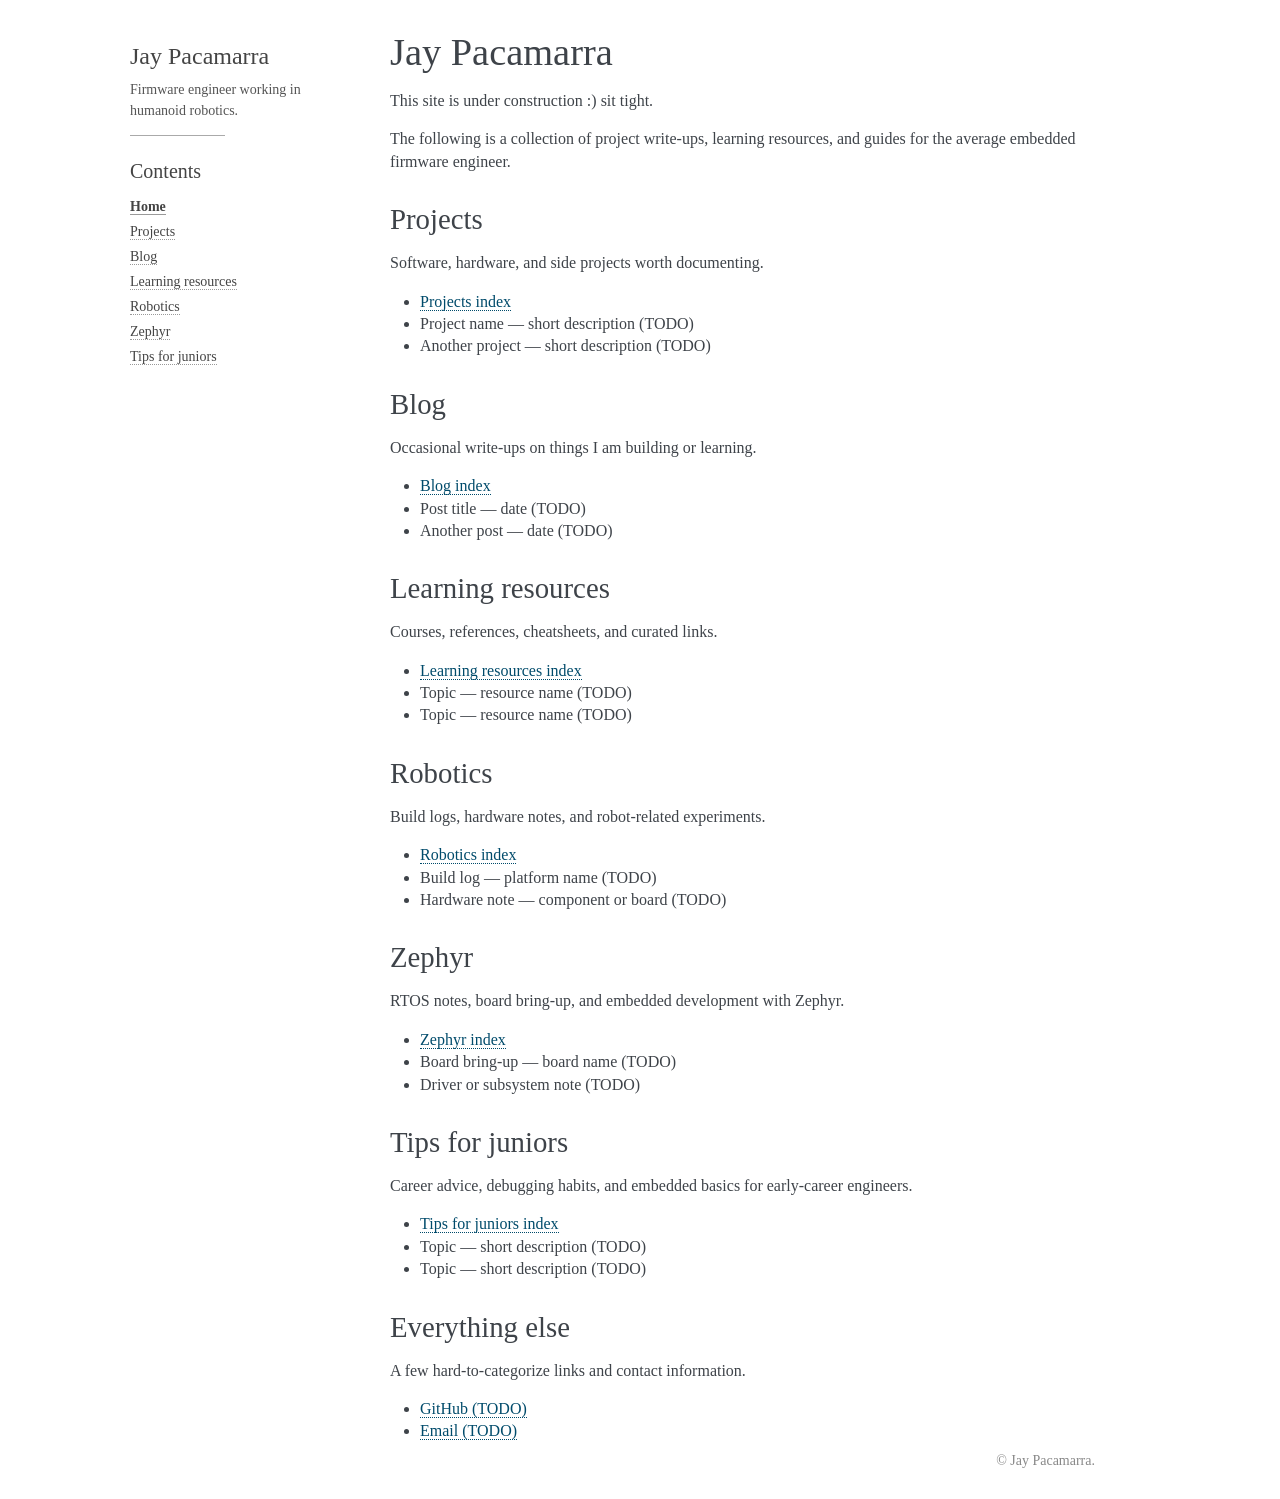
<file: index.html>
<!DOCTYPE html>
<html lang="en">
<head>
  <meta charset="utf-8">
  <meta name="viewport" content="width=device-width, initial-scale=1">
  <title>Jay Pacamarra</title>
  <link rel="stylesheet" href="_static/style.css">
</head>
<body>
  <div class="document">
    <div class="sphinxsidebar">
      <div class="sphinxsidebarwrapper">
        <h1 class="logo"><a href="index.html">Jay Pacamarra</a></h1>
        <p class="blurb">Firmware engineer working in humanoid robotics.</p>
        <hr>
        <h3>Contents</h3>
        <ul>
          <li class="current"><a href="index.html">Home</a></li>
          <li><a href="projects/index.html">Projects</a></li>
          <li><a href="blog/index.html">Blog</a></li>
          <li><a href="learning/index.html">Learning resources</a></li>
          <li><a href="robotics/index.html">Robotics</a></li>
          <li><a href="zephyr/index.html">Zephyr</a></li>
          <li><a href="juniors/index.html">Tips for juniors</a></li>
        </ul>
      </div>
    </div>
    <div class="documentwrapper">
      <div class="bodywrapper">
        <div class="body">
          <h1>Jay Pacamarra</h1>
          <p>
            This site is under construction :) sit tight. 
          </p>
          <p>
            The following is a collection of project write-ups, learning
            resources, and guides for the average embedded firmware engineer.
          </p>

          <h2>Projects</h2>
          <p>Software, hardware, and side projects worth documenting.</p>
          <ul>
            <li><a class="reference" href="projects/index.html">Projects index</a></li>
            <li>Project name — short description (TODO)</li>
            <li>Another project — short description (TODO)</li>
          </ul>

          <h2>Blog</h2>
          <p>Occasional write-ups on things I am building or learning.</p>
          <ul>
            <li><a class="reference" href="blog/index.html">Blog index</a></li>
            <li>Post title — date (TODO)</li>
            <li>Another post — date (TODO)</li>
          </ul>

          <h2>Learning resources</h2>
          <p>Courses, references, cheatsheets, and curated links.</p>
          <ul>
            <li><a class="reference" href="learning/index.html">Learning resources index</a></li>
            <li>Topic — resource name (TODO)</li>
            <li>Topic — resource name (TODO)</li>
          </ul>

          <h2>Robotics</h2>
          <p>Build logs, hardware notes, and robot-related experiments.</p>
          <ul>
            <li><a class="reference" href="robotics/index.html">Robotics index</a></li>
            <li>Build log — platform name (TODO)</li>
            <li>Hardware note — component or board (TODO)</li>
          </ul>

          <h2>Zephyr</h2>
          <p>RTOS notes, board bring-up, and embedded development with Zephyr.</p>
          <ul>
            <li><a class="reference" href="zephyr/index.html">Zephyr index</a></li>
            <li>Board bring-up — board name (TODO)</li>
            <li>Driver or subsystem note (TODO)</li>
          </ul>

          <h2>Tips for juniors</h2>
          <p>Career advice, debugging habits, and embedded basics for early-career engineers.</p>
          <ul>
            <li><a class="reference" href="juniors/index.html">Tips for juniors index</a></li>
            <li>Topic — short description (TODO)</li>
            <li>Topic — short description (TODO)</li>
          </ul>

          <h2>Everything else</h2>
          <p>A few hard-to-categorize links and contact information.</p>
          <ul>
            <li><a class="reference" href="https://github.com/">GitHub (TODO)</a></li>
            <li><a class="reference" href="mailto:you@example.com">Email (TODO)</a></li>
          </ul>
        </div>
      </div>
    </div>
  </div>
  <div class="footer">
    &copy; Jay Pacamarra.
  </div>
</body>
</html>
</file>
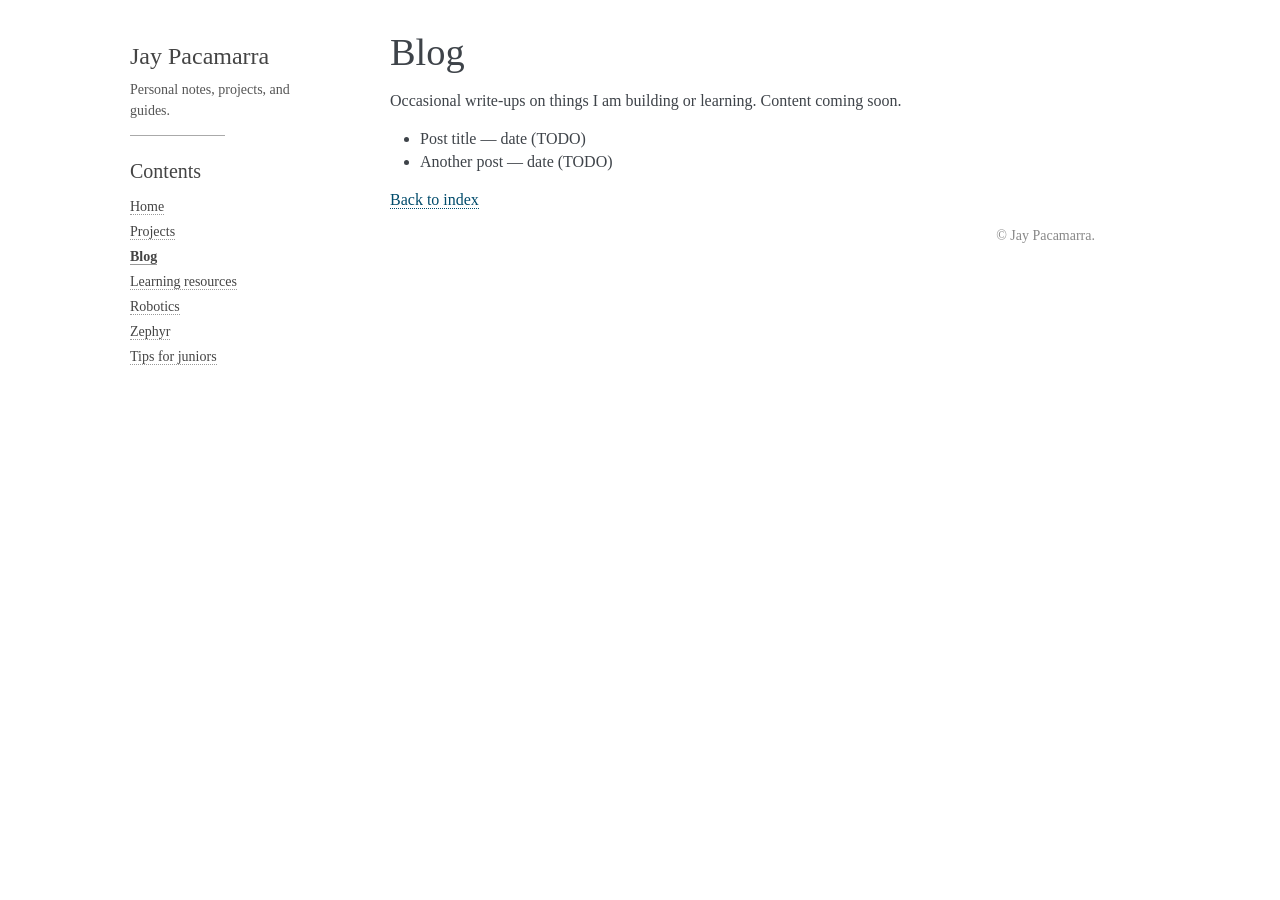
<file: blog/index.html>
<!DOCTYPE html>
<html lang="en">
<head>
  <meta charset="utf-8">
  <meta name="viewport" content="width=device-width, initial-scale=1">
  <title>Blog — Jay Pacamarra</title>
  <link rel="stylesheet" href="../_static/style.css">
</head>
<body>
  <div class="document">
    <div class="sphinxsidebar">
      <div class="sphinxsidebarwrapper">
        <h1 class="logo"><a href="../index.html">Jay Pacamarra</a></h1>
        <p class="blurb">Personal notes, projects, and guides.</p>
        <hr>
        <h3>Contents</h3>
        <ul>
          <li><a href="../index.html">Home</a></li>
          <li><a href="../projects/index.html">Projects</a></li>
          <li class="current"><a href="index.html">Blog</a></li>
          <li><a href="../learning/index.html">Learning resources</a></li>
          <li><a href="../robotics/index.html">Robotics</a></li>
          <li><a href="../zephyr/index.html">Zephyr</a></li>
          <li><a href="../juniors/index.html">Tips for juniors</a></li>
        </ul>
      </div>
    </div>
    <div class="documentwrapper">
      <div class="bodywrapper">
        <div class="body">
          <h1>Blog</h1>
          <p>
            Occasional write-ups on things I am building or learning. Content coming soon.
          </p>
          <ul>
            <li>Post title — date (TODO)</li>
            <li>Another post — date (TODO)</li>
          </ul>
          <p><a class="reference" href="../index.html">Back to index</a></p>
        </div>
      </div>
    </div>
  </div>
  <div class="footer">
    &copy; Jay Pacamarra.
  </div>
</body>
</html>
</file>
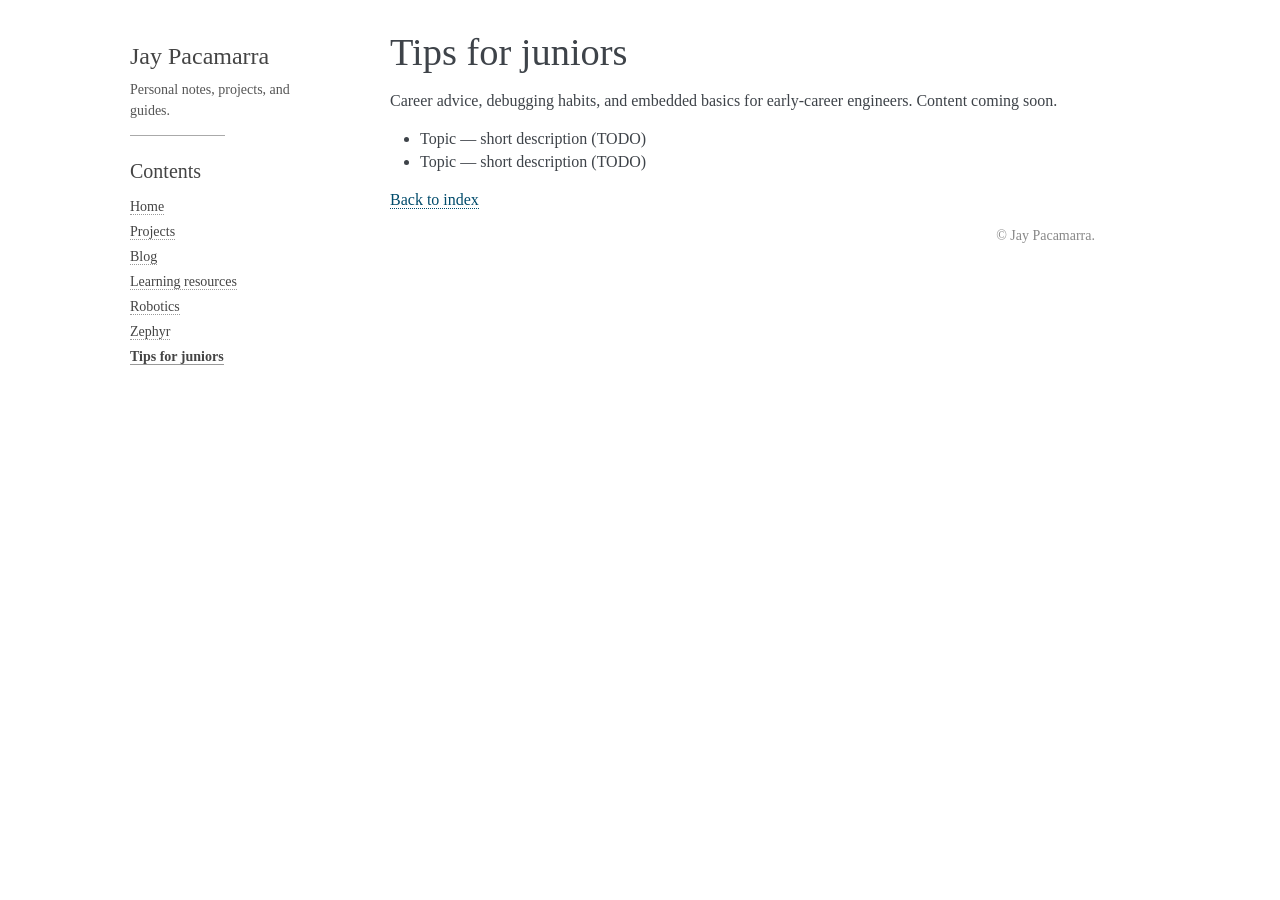
<file: juniors/index.html>
<!DOCTYPE html>
<html lang="en">
<head>
  <meta charset="utf-8">
  <meta name="viewport" content="width=device-width, initial-scale=1">
  <title>Tips for juniors — Jay Pacamarra</title>
  <link rel="stylesheet" href="../_static/style.css">
</head>
<body>
  <div class="document">
    <div class="sphinxsidebar">
      <div class="sphinxsidebarwrapper">
        <h1 class="logo"><a href="../index.html">Jay Pacamarra</a></h1>
        <p class="blurb">Personal notes, projects, and guides.</p>
        <hr>
        <h3>Contents</h3>
        <ul>
          <li><a href="../index.html">Home</a></li>
          <li><a href="../projects/index.html">Projects</a></li>
          <li><a href="../blog/index.html">Blog</a></li>
          <li><a href="../learning/index.html">Learning resources</a></li>
          <li><a href="../robotics/index.html">Robotics</a></li>
          <li><a href="../zephyr/index.html">Zephyr</a></li>
          <li class="current"><a href="index.html">Tips for juniors</a></li>
        </ul>
      </div>
    </div>
    <div class="documentwrapper">
      <div class="bodywrapper">
        <div class="body">
          <h1>Tips for juniors</h1>
          <p>
            Career advice, debugging habits, and embedded basics for early-career engineers.
            Content coming soon.
          </p>
          <ul>
            <li>Topic — short description (TODO)</li>
            <li>Topic — short description (TODO)</li>
          </ul>
          <p><a class="reference" href="../index.html">Back to index</a></p>
        </div>
      </div>
    </div>
  </div>
  <div class="footer">
    &copy; Jay Pacamarra.
  </div>
</body>
</html>
</file>
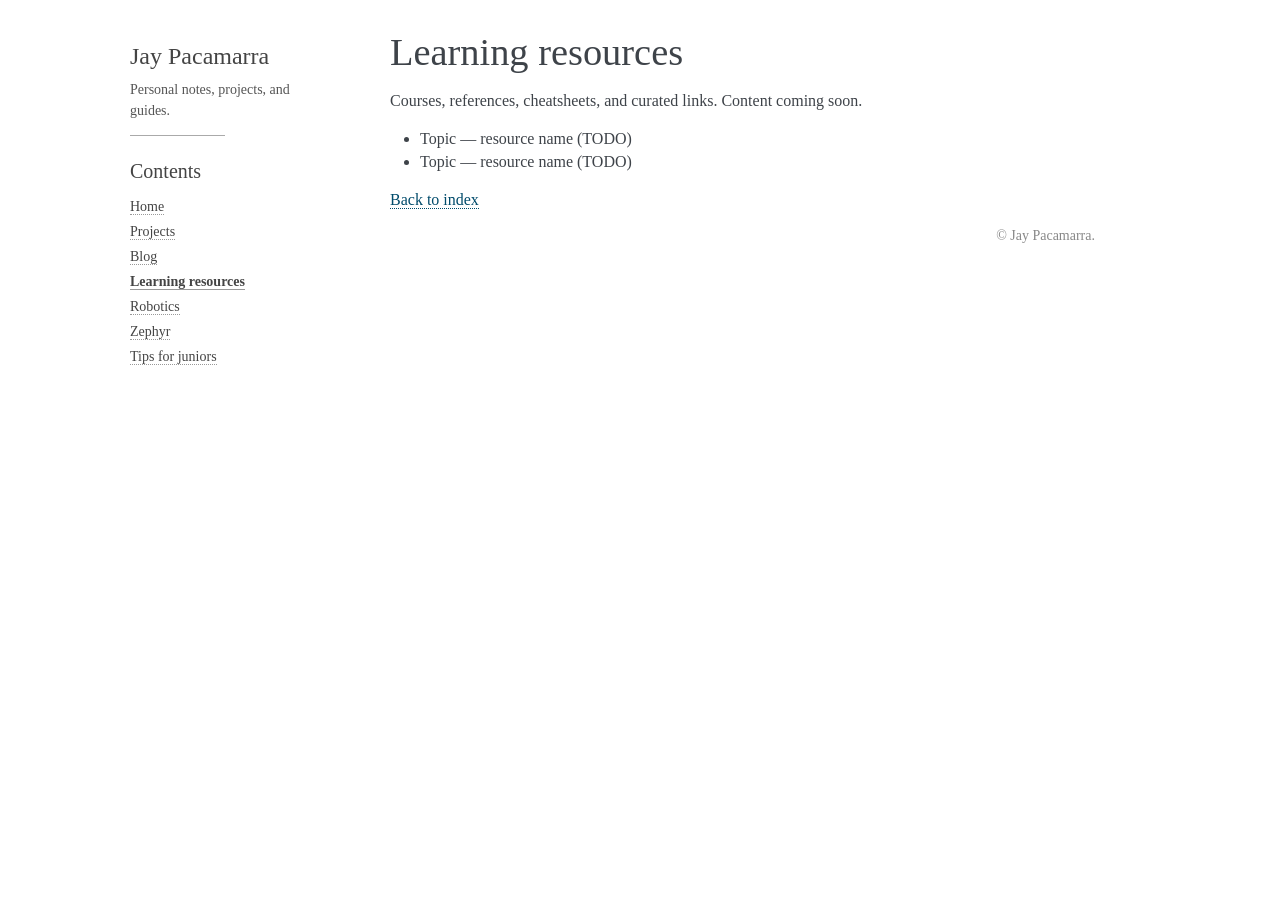
<file: learning/index.html>
<!DOCTYPE html>
<html lang="en">
<head>
  <meta charset="utf-8">
  <meta name="viewport" content="width=device-width, initial-scale=1">
  <title>Learning resources — Jay Pacamarra</title>
  <link rel="stylesheet" href="../_static/style.css">
</head>
<body>
  <div class="document">
    <div class="sphinxsidebar">
      <div class="sphinxsidebarwrapper">
        <h1 class="logo"><a href="../index.html">Jay Pacamarra</a></h1>
        <p class="blurb">Personal notes, projects, and guides.</p>
        <hr>
        <h3>Contents</h3>
        <ul>
          <li><a href="../index.html">Home</a></li>
          <li><a href="../projects/index.html">Projects</a></li>
          <li><a href="../blog/index.html">Blog</a></li>
          <li class="current"><a href="index.html">Learning resources</a></li>
          <li><a href="../robotics/index.html">Robotics</a></li>
          <li><a href="../zephyr/index.html">Zephyr</a></li>
          <li><a href="../juniors/index.html">Tips for juniors</a></li>
        </ul>
      </div>
    </div>
    <div class="documentwrapper">
      <div class="bodywrapper">
        <div class="body">
          <h1>Learning resources</h1>
          <p>
            Courses, references, cheatsheets, and curated links. Content coming soon.
          </p>
          <ul>
            <li>Topic — resource name (TODO)</li>
            <li>Topic — resource name (TODO)</li>
          </ul>
          <p><a class="reference" href="../index.html">Back to index</a></p>
        </div>
      </div>
    </div>
  </div>
  <div class="footer">
    &copy; Jay Pacamarra.
  </div>
</body>
</html>
</file>
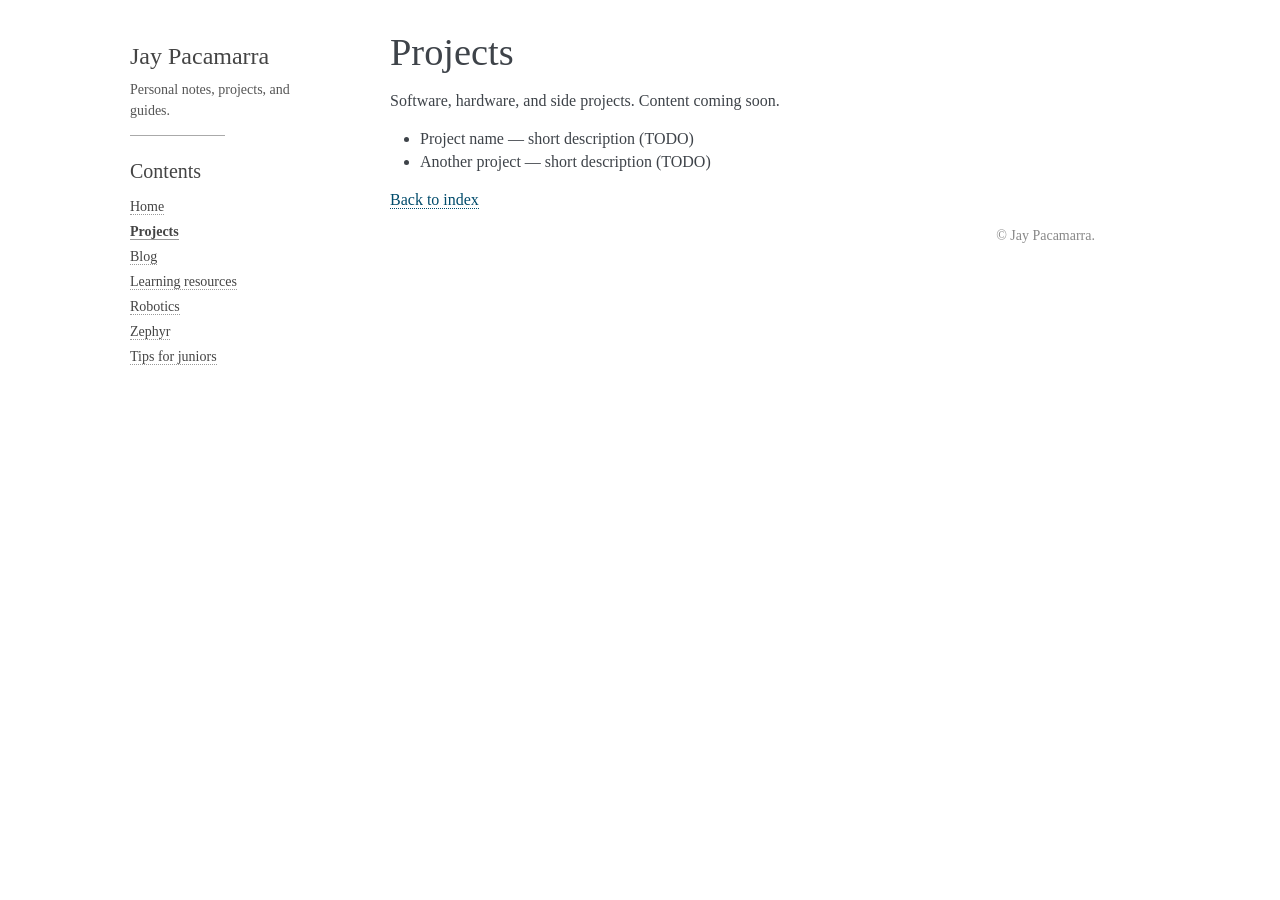
<file: projects/index.html>
<!DOCTYPE html>
<html lang="en">
<head>
  <meta charset="utf-8">
  <meta name="viewport" content="width=device-width, initial-scale=1">
  <title>Projects — Jay Pacamarra</title>
  <link rel="stylesheet" href="../_static/style.css">
</head>
<body>
  <div class="document">
    <div class="sphinxsidebar">
      <div class="sphinxsidebarwrapper">
        <h1 class="logo"><a href="../index.html">Jay Pacamarra</a></h1>
        <p class="blurb">Personal notes, projects, and guides.</p>
        <hr>
        <h3>Contents</h3>
        <ul>
          <li><a href="../index.html">Home</a></li>
          <li class="current"><a href="index.html">Projects</a></li>
          <li><a href="../blog/index.html">Blog</a></li>
          <li><a href="../learning/index.html">Learning resources</a></li>
          <li><a href="../robotics/index.html">Robotics</a></li>
          <li><a href="../zephyr/index.html">Zephyr</a></li>
          <li><a href="../juniors/index.html">Tips for juniors</a></li>
        </ul>
      </div>
    </div>
    <div class="documentwrapper">
      <div class="bodywrapper">
        <div class="body">
          <h1>Projects</h1>
          <p>
            Software, hardware, and side projects. Content coming soon.
          </p>
          <ul>
            <li>Project name — short description (TODO)</li>
            <li>Another project — short description (TODO)</li>
          </ul>
          <p><a class="reference" href="../index.html">Back to index</a></p>
        </div>
      </div>
    </div>
  </div>
  <div class="footer">
    &copy; Jay Pacamarra.
  </div>
</body>
</html>
</file>
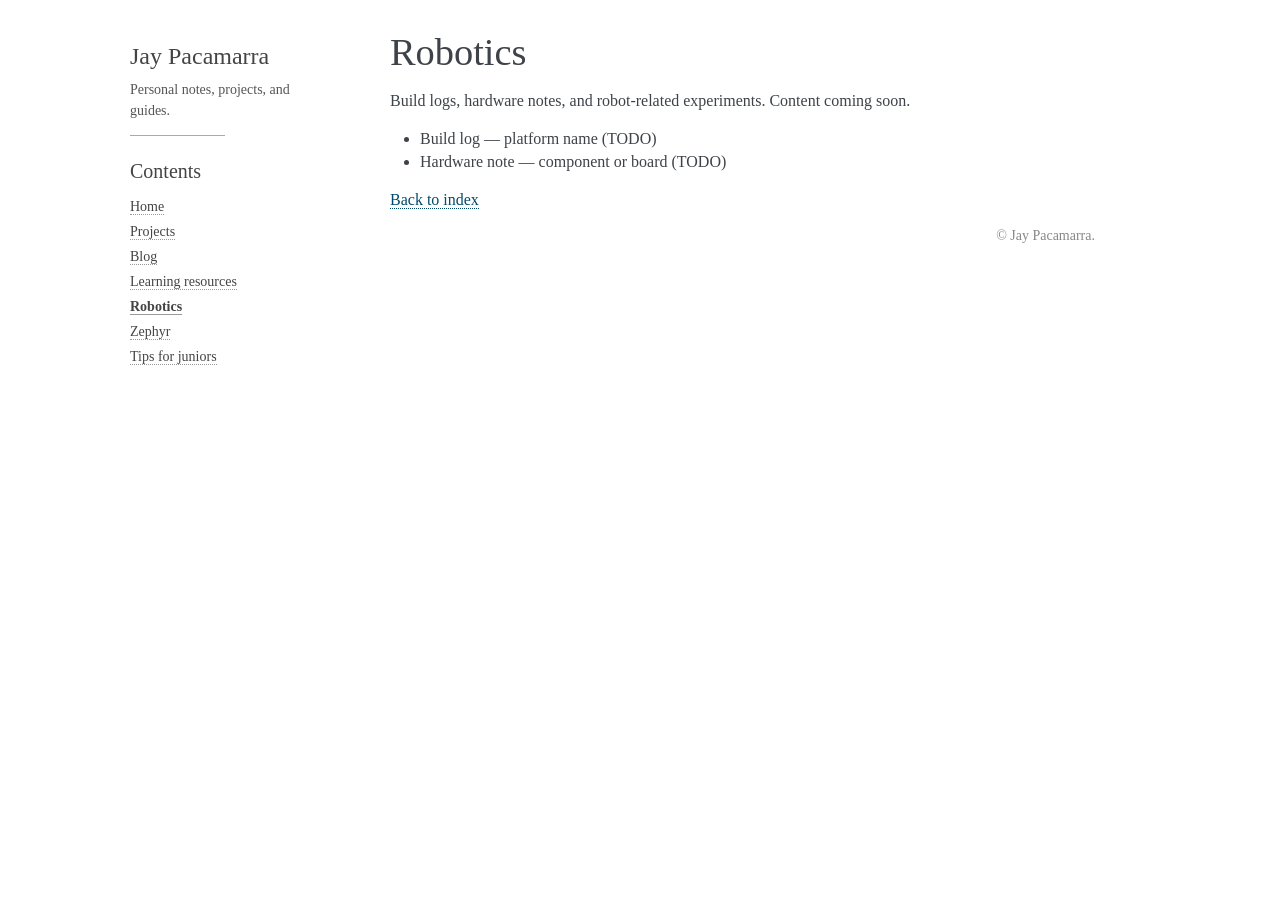
<file: robotics/index.html>
<!DOCTYPE html>
<html lang="en">
<head>
  <meta charset="utf-8">
  <meta name="viewport" content="width=device-width, initial-scale=1">
  <title>Robotics — Jay Pacamarra</title>
  <link rel="stylesheet" href="../_static/style.css">
</head>
<body>
  <div class="document">
    <div class="sphinxsidebar">
      <div class="sphinxsidebarwrapper">
        <h1 class="logo"><a href="../index.html">Jay Pacamarra</a></h1>
        <p class="blurb">Personal notes, projects, and guides.</p>
        <hr>
        <h3>Contents</h3>
        <ul>
          <li><a href="../index.html">Home</a></li>
          <li><a href="../projects/index.html">Projects</a></li>
          <li><a href="../blog/index.html">Blog</a></li>
          <li><a href="../learning/index.html">Learning resources</a></li>
          <li class="current"><a href="index.html">Robotics</a></li>
          <li><a href="../zephyr/index.html">Zephyr</a></li>
          <li><a href="../juniors/index.html">Tips for juniors</a></li>
        </ul>
      </div>
    </div>
    <div class="documentwrapper">
      <div class="bodywrapper">
        <div class="body">
          <h1>Robotics</h1>
          <p>
            Build logs, hardware notes, and robot-related experiments. Content coming soon.
          </p>
          <ul>
            <li>Build log — platform name (TODO)</li>
            <li>Hardware note — component or board (TODO)</li>
          </ul>
          <p><a class="reference" href="../index.html">Back to index</a></p>
        </div>
      </div>
    </div>
  </div>
  <div class="footer">
    &copy; Jay Pacamarra.
  </div>
</body>
</html>
</file>
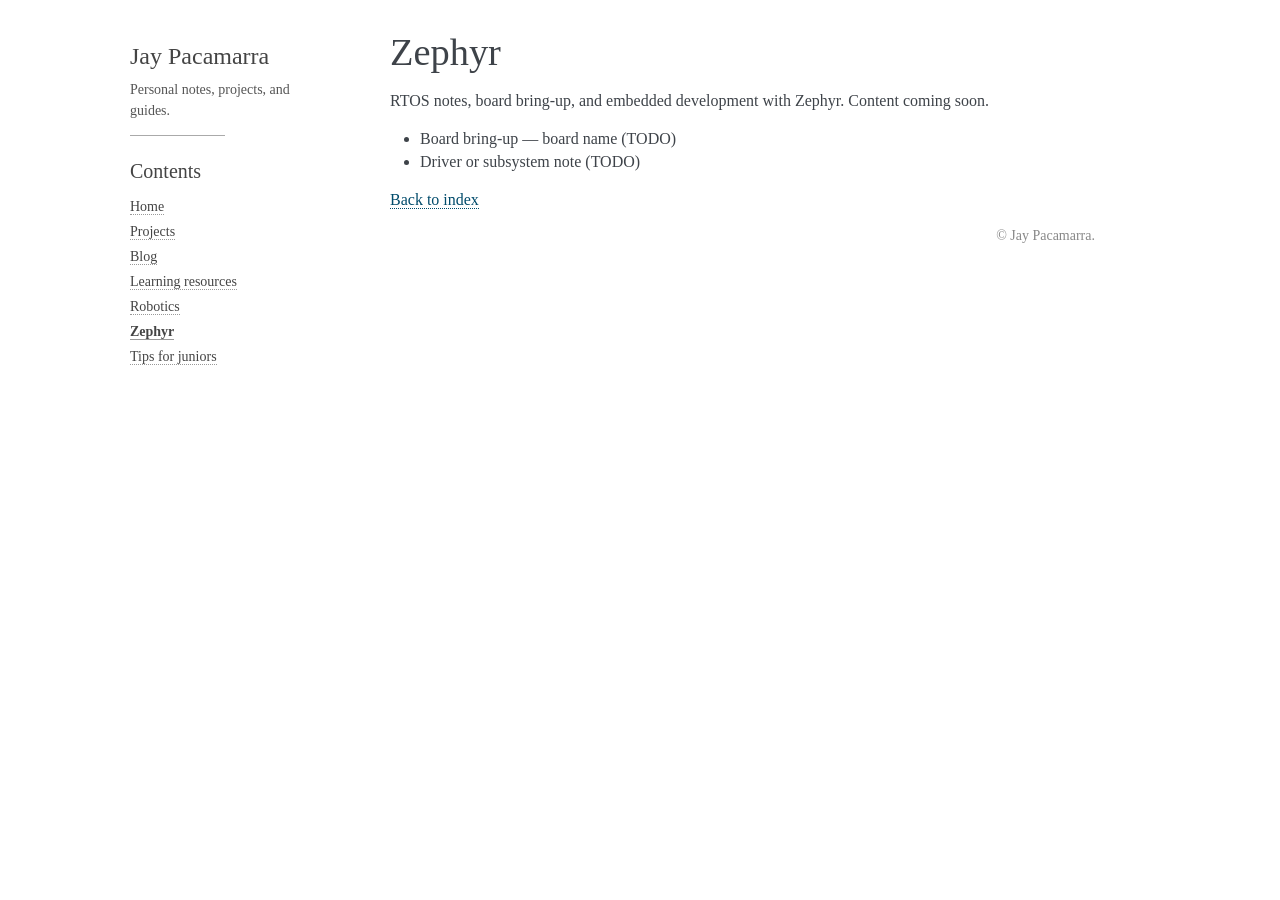
<file: zephyr/index.html>
<!DOCTYPE html>
<html lang="en">
<head>
  <meta charset="utf-8">
  <meta name="viewport" content="width=device-width, initial-scale=1">
  <title>Zephyr — Jay Pacamarra</title>
  <link rel="stylesheet" href="../_static/style.css">
</head>
<body>
  <div class="document">
    <div class="sphinxsidebar">
      <div class="sphinxsidebarwrapper">
        <h1 class="logo"><a href="../index.html">Jay Pacamarra</a></h1>
        <p class="blurb">Personal notes, projects, and guides.</p>
        <hr>
        <h3>Contents</h3>
        <ul>
          <li><a href="../index.html">Home</a></li>
          <li><a href="../projects/index.html">Projects</a></li>
          <li><a href="../blog/index.html">Blog</a></li>
          <li><a href="../learning/index.html">Learning resources</a></li>
          <li><a href="../robotics/index.html">Robotics</a></li>
          <li class="current"><a href="index.html">Zephyr</a></li>
          <li><a href="../juniors/index.html">Tips for juniors</a></li>
        </ul>
      </div>
    </div>
    <div class="documentwrapper">
      <div class="bodywrapper">
        <div class="body">
          <h1>Zephyr</h1>
          <p>
            RTOS notes, board bring-up, and embedded development with Zephyr. Content coming soon.
          </p>
          <ul>
            <li>Board bring-up — board name (TODO)</li>
            <li>Driver or subsystem note (TODO)</li>
          </ul>
          <p><a class="reference" href="../index.html">Back to index</a></p>
        </div>
      </div>
    </div>
  </div>
  <div class="footer">
    &copy; Jay Pacamarra.
  </div>
</body>
</html>
</file>
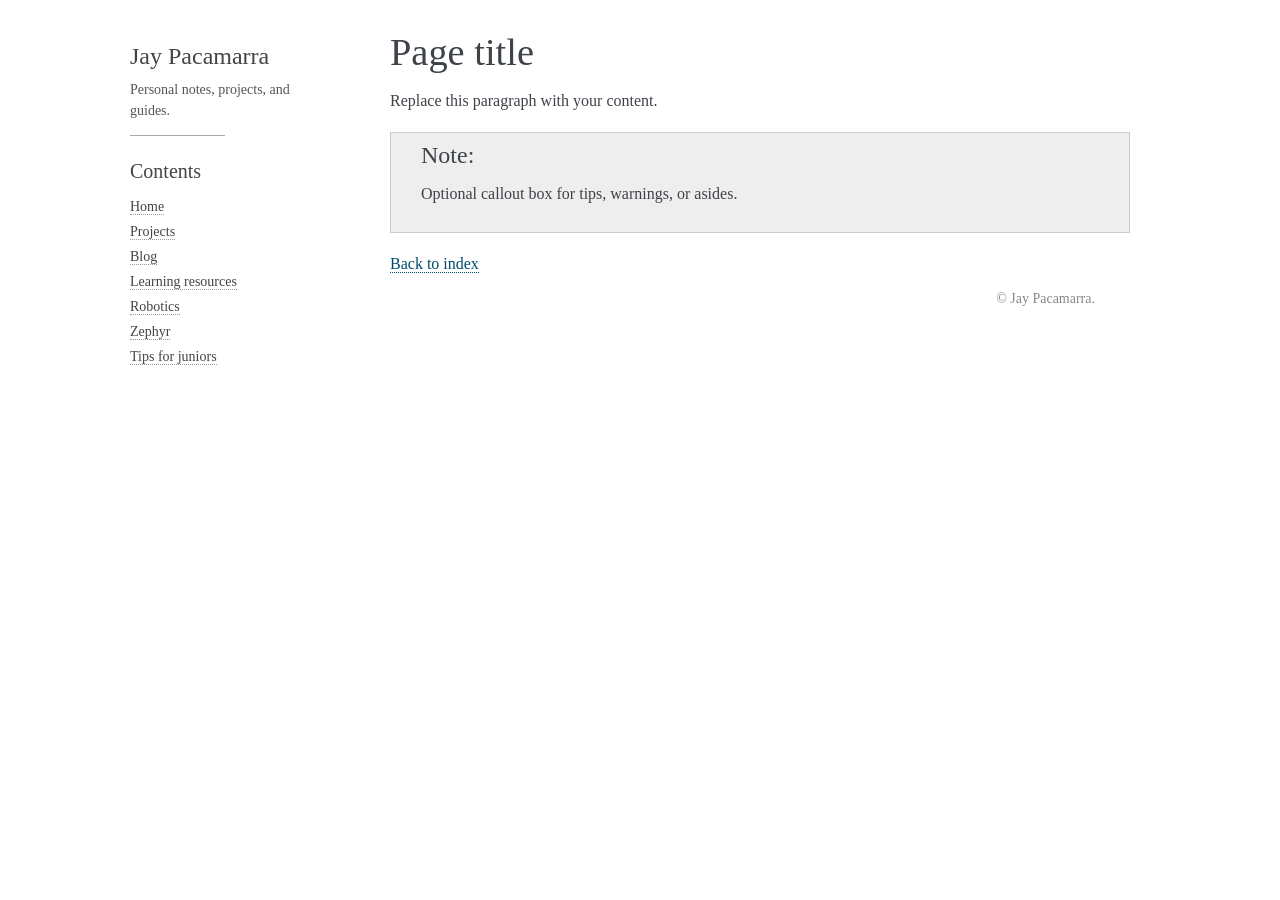
<file: _template.html>
<!DOCTYPE html>
<!--
  Page template — copy this file to create a new page.

  Steps:
  1. Copy to a new path, e.g. blog/my-first-post.html
  2. Set <title> and the page <h1>
  3. Adjust stylesheet path: use "_static/style.css" from repo root,
     or "../_static/style.css" one level deep, "../../_static/style.css" two levels, etc.
  4. Adjust all sidebar hrefs to match the page depth (add "../" per directory level)
  5. Mark the current section with class="current" on its <li> in the sidebar
  6. Replace the body content below the <h1>
  7. Add a link to the new page from the relevant section index and/or home page

  To add a new top-level section:
  1. Create a new folder with index.html (copy from an existing section stub)
  2. Add a sidebar link on every page (index.html, all section pages, this template)
  3. Add an H2 section and link list entry on index.html
-->
<html lang="en">
<head>
  <meta charset="utf-8">
  <meta name="viewport" content="width=device-width, initial-scale=1">
  <title>Page title — Jay Pacamarra</title>
  <link rel="stylesheet" href="../_static/style.css">
</head>
<body>
  <div class="document">
    <div class="sphinxsidebar">
      <div class="sphinxsidebarwrapper">
        <h1 class="logo"><a href="../index.html">Jay Pacamarra</a></h1>
        <p class="blurb">Personal notes, projects, and guides.</p>
        <hr>
        <h3>Contents</h3>
        <ul>
          <li><a href="../index.html">Home</a></li>
          <li><a href="../projects/index.html">Projects</a></li>
          <li><a href="../blog/index.html">Blog</a></li>
          <li><a href="../learning/index.html">Learning resources</a></li>
          <li><a href="../robotics/index.html">Robotics</a></li>
          <li><a href="../zephyr/index.html">Zephyr</a></li>
          <li><a href="../juniors/index.html">Tips for juniors</a></li>
        </ul>
      </div>
    </div>
    <div class="documentwrapper">
      <div class="bodywrapper">
        <div class="body">
          <h1>Page title</h1>
          <p>Replace this paragraph with your content.</p>

          <div class="admonition note">
            <p class="admonition-title">Note</p>
            <p>Optional callout box for tips, warnings, or asides.</p>
          </div>

          <p><a class="reference" href="../index.html">Back to index</a></p>
        </div>
      </div>
    </div>
  </div>
  <div class="footer">
    &copy; Jay Pacamarra.
  </div>
</body>
</html>
</file>
<file: _static/style.css>
/* Alabaster-inspired styles (trimmed subset for static site) */

body {
  font-family: serif;
  font-size: inherit;
  background-color: #fff;
  color: #000;
  margin: 0;
  padding: 0;
}

div.document {
  width: 65em;
  margin: 30px auto 0 auto;
}

div.documentwrapper {
  float: left;
  width: 100%;
}

div.bodywrapper {
  margin: 0 0 0 15em;
}

div.sphinxsidebar {
  width: 15em;
  font-size: 14px;
  line-height: 1.5;
  max-height: 100%;
  overflow-y: auto;
}

div.sphinxsidebarwrapper {
  padding: 18px 10px;
}

div.sphinxsidebar h1.logo {
  margin-top: -10px;
  margin-bottom: 5px;
  text-align: left;
  font-family: serif;
  font-weight: normal;
  font-size: 24px;
}

div.sphinxsidebar p.blurb {
  margin-top: 0;
  font-style: normal;
  color: #555;
}

div.sphinxsidebar h3 {
  font-family: serif;
  color: #444;
  font-size: 20px;
  font-weight: normal;
  margin: 20px 0 5px 0;
  padding: 0;
}

div.sphinxsidebar a {
  color: #444;
  text-decoration: none;
  border-bottom: 1px dotted #999;
}

div.sphinxsidebar a:hover {
  border-bottom: 1px solid #999;
}

div.sphinxsidebar h3 a,
div.sphinxsidebar h1.logo a {
  border: none;
}

div.sphinxsidebar ul {
  margin: 10px 0;
  padding: 0;
  list-style: none;
  color: #000;
}

div.sphinxsidebar ul li {
  margin: 4px 0;
}

div.sphinxsidebar ul li.current > a {
  font-weight: bold;
  border-bottom: 1px solid #999;
}

div.sphinxsidebar hr {
  border: none;
  height: 1px;
  background: #AAA;
  width: 50%;
  margin-left: 0;
}

div.body {
  background-color: #fff;
  color: #3E4349;
  padding: 0 30px 0 30px;
}

div.footer {
  width: 65em;
  margin: 20px auto 30px auto;
  font-size: 14px;
  color: #888;
  text-align: right;
  clear: both;
}

div.footer a {
  color: #888;
}

a {
  color: #004B6B;
  text-decoration: underline;
}

a:hover {
  color: #6D4100;
  text-decoration: underline;
}

a.reference {
  text-decoration: none;
  border-bottom: 1px dotted #004B6B;
}

a.reference:hover {
  border-bottom: 1px solid #6D4100;
}

div.body h1,
div.body h2,
div.body h3 {
  font-family: serif;
  font-weight: normal;
  margin: 30px 0 10px 0;
  padding: 0;
}

div.body h1 {
  margin-top: 0;
  padding-top: 0;
  font-size: 240%;
}

div.body h2 {
  font-size: 180%;
}

div.body h3 {
  font-size: 150%;
}

div.body p,
div.body li {
  line-height: 1.4em;
}

ul,
ol {
  margin: 10px 0 10px 30px;
  padding: 0;
}

pre,
code {
  font-family: 'Consolas', 'Menlo', 'DejaVu Sans Mono', monospace;
  font-size: 0.9em;
}

code {
  background-color: #ecf0f3;
  color: #222;
}

pre {
  background: #EEE;
  padding: 7px 30px;
  margin: 15px 0;
  line-height: 1.3em;
  overflow-x: auto;
}

div.admonition {
  margin: 20px 0;
  padding: 10px 30px;
  background-color: #EEE;
  border: 1px solid #CCC;
}

div.admonition p.admonition-title {
  font-family: serif;
  font-weight: normal;
  font-size: 24px;
  margin: 0 0 10px 0;
  padding: 0;
  line-height: 1;
}

div.admonition p.admonition-title::after {
  content: ":";
}

div.note {
  background-color: #EEE;
  border: 1px solid #CCC;
}

@media screen and (min-width: 876px) {
  div.sphinxsidebar {
    position: fixed;
    margin-left: 0;
  }
}

@media screen and (max-width: 875px) {
  body {
    margin: 0;
    padding: 20px 30px;
  }

  div.document {
    width: 100%;
    margin: 0;
  }

  div.documentwrapper {
    float: none;
    background: #fff;
  }

  div.bodywrapper {
    margin: 0;
  }

  div.body {
    min-height: 0;
    padding: 0;
  }

  div.sphinxsidebar {
    display: block;
    float: none;
    width: 102.5%;
    margin: -20px -30px 20px -30px;
    padding: 10px 20px;
    background: #333;
    color: #FFF;
    position: static;
  }

  div.sphinxsidebar h1.logo,
  div.sphinxsidebar h3,
  div.sphinxsidebar p.blurb {
    color: #fff;
  }

  div.sphinxsidebar a {
    color: #AAA;
  }

  div.sphinxsidebar h3 a,
  div.sphinxsidebar h1.logo a {
    color: #fff;
  }

  div.footer {
    display: none;
  }

  ul {
    margin-left: 0;
  }

  li > ul {
    margin-left: 30px;
  }
}

@media screen and (max-width: 870px) {
  div.sphinxsidebar {
    display: none;
  }

  div.bodywrapper {
    margin-left: 0;
  }
}
</file>
